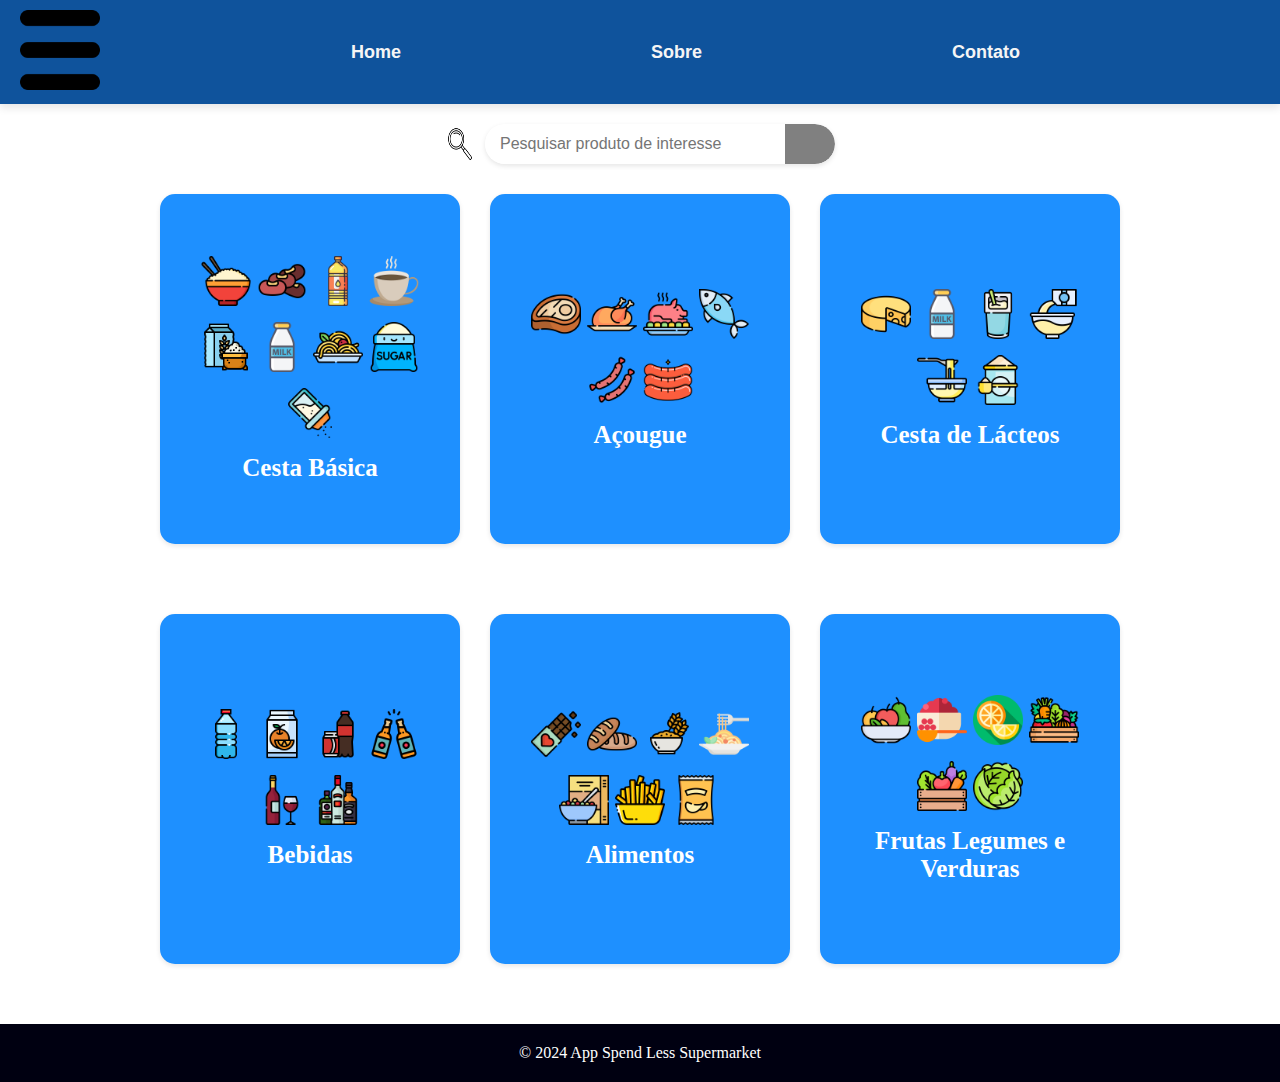
<file: index.html>
<!DOCTYPE html>
<html lang="pt-br">
<head>
    <meta charset="UTF-8">
    <meta name="viewport" content="width=device-width, initial-scale=1.0">
    <script src="script.js"></script>
    <link rel="stylesheet" href="editor.css">
    <title>Spend-Less-Supermarket</title>
</head>
<body>
    <header>
        <div class="menu">
            <img src="Menu3.png" alt="Menu" class="img-click">
        </div>
    <div class="menu-oculto">
        <ul class="lista-oculta">
            <li class="lista-um"><a href="lista_sup.html" target="_blank">Ver Lista do Supermercado</a></li>
            <li class="lista-dois"><a href="#settings">Configurações</a></li>
            <li class="lista-tres"><a href="#faq">Dúvidas</a></li>
            <li class="lista-quatro"><a href="#logout">Sair</a></li>
        </ul>
    </div>
    <nav>
    <ul>
    <li><a href="index.html">Home</a></li>
    <li><a href="sobre.html" target="_blank">Sobre</a></li>
    <li><a href="contato.html" target="_blank">Contato</a></li>
    </ul>
    </nav>
    </header>

    <div class="search-container">
        <img src="lupa.png" alt="lupa" class="lupa">
        <form action="/search">
            <input type="text" placeholder="Pesquisar produto de interesse" name="search">
            <button type="submit"><i class="botao"></i></button>
        </form> 
    </div>

    <div class="container">
        <span class="CaixaUm"> <a href="caixaum.html" target="_blank">
            <img src="arroz.png" alt="arroz" class="iconeUm">
            <img src="feijão.png" alt="feijão" class="iconeUm">
            <img src="óleo.png" alt="óleo" class="iconeUm">
            <img src="café.png" alt="café" class="iconeUm">
            <img src="farinha de trigo.png" alt="farinha de trigo" class="iconeUm">
            <img src="leite.png" alt="leite" class="iconeUm">
            <img src="macarrão.png" alt="macarrão" class="iconeUm">
            <img src="Açúcar.png" alt="Açúcar" class="iconeUm">
            <img src="Sal.png" alt="Sal" class="iconeUm"> <p></p>
            Cesta Básica</a></span>
        <span class="CaixaDois"><a href="caixadois.html" target="_blank">
            <img src="bovina.png" alt="carne bovina" class="iconeUm">
            <img src="frango.png" alt="carne de frango" class="iconeUm">
            <img src="porco.png" alt="carne de porco" class="iconeUm">
            <img src="peixe.png" alt="carne de peixe" class="iconeUm">
            <img src="linguiça.png" alt="linguiça" class="iconeUm">
            <img src="salsicha.png" alt="salsicha" class="iconeUm"> <p></p>
            Açougue</a></span>
        <span class="CaixaDoisMais"><a href="caixadoismais.html" target="_blank">
            <img src="queijo.png" alt="queijo" class="iconeUm">
            <img src="leite.png" alt="leite" class="iconeUm">
            <img src="iogurte.png" alt="iogurte" class="iconeUm">
            <img src="creme de leite.png" alt="creme de leite" class="iconeUm">
            <img src="leite condensado.png" alt="leite condensado" class="iconeUm">
            <img src="leite em pó.png" alt="leite em pó" class="iconeUm"> <p></p> 
            Cesta de Lácteos</a></span>
    </div>
    <div class="container">
        <span class="CaixaTres"><a href="caixatres.html" target="_blank">
            <img src="água.png" alt="água" class="iconeUm">
            <img src="suco.png" alt="suco" class="iconeUm">
            <img src="refrigerante.png" alt="refrigerante" class="iconeUm">
            <img src="cerveja.png" alt="cerveja" class="iconeUm">
            <img src="vinho.png" alt="vinho" class="iconeUm">
            <img src="destilado.png" alt="destilado" class="iconeUm">
            <p></p>    
            Bebidas</a></span>
        <span class="CaixaQuatro"><a href="caixaquatro.html" target="_blank">
            <img src="chocolate.png" alt="chocolate" class="iconeUm">
            <img src="paes.png" alt="paes" class="iconeUm">
            <img src="aveia.png" alt="aveia" class="iconeUm">
            <img src="massa instantânea.png" alt="massa" class="iconeUm">
            <img src="cereais.png" alt="cereais" class="iconeUm">
            <img src="batata.png" alt="batata" class="iconeUm">
            <img src="salgadinho2.png" alt="salgadinho" class="iconeUm">
            <p></p>
            Alimentos</a></span>
        <span class="CaixaQuatroMais"><a href="caixaquatromais.html" target="_blank">
            <img src="frutas geral.png" alt="geral frutas" class="iconeUm">
            <img src="frutas vermelhas.png" alt="frutas vermelhas" class="iconeUm">
            <img src="frutas cítricas.png" alt="frutas cítricas" class="iconeUm">
            <img src="verduras.png" alt="verduras" class="iconeUm">
            <img src="legumes.png" alt="legumes" class="iconeUm">
            <img src="Alface.png" alt="alface" class="iconeUm">
            <p></p>
            Frutas Legumes e Verduras</a></span>
    </div>   
</body>
<footer><p>&copy; 2024 App Spend Less Supermarket</p></footer>
</html>
</file>
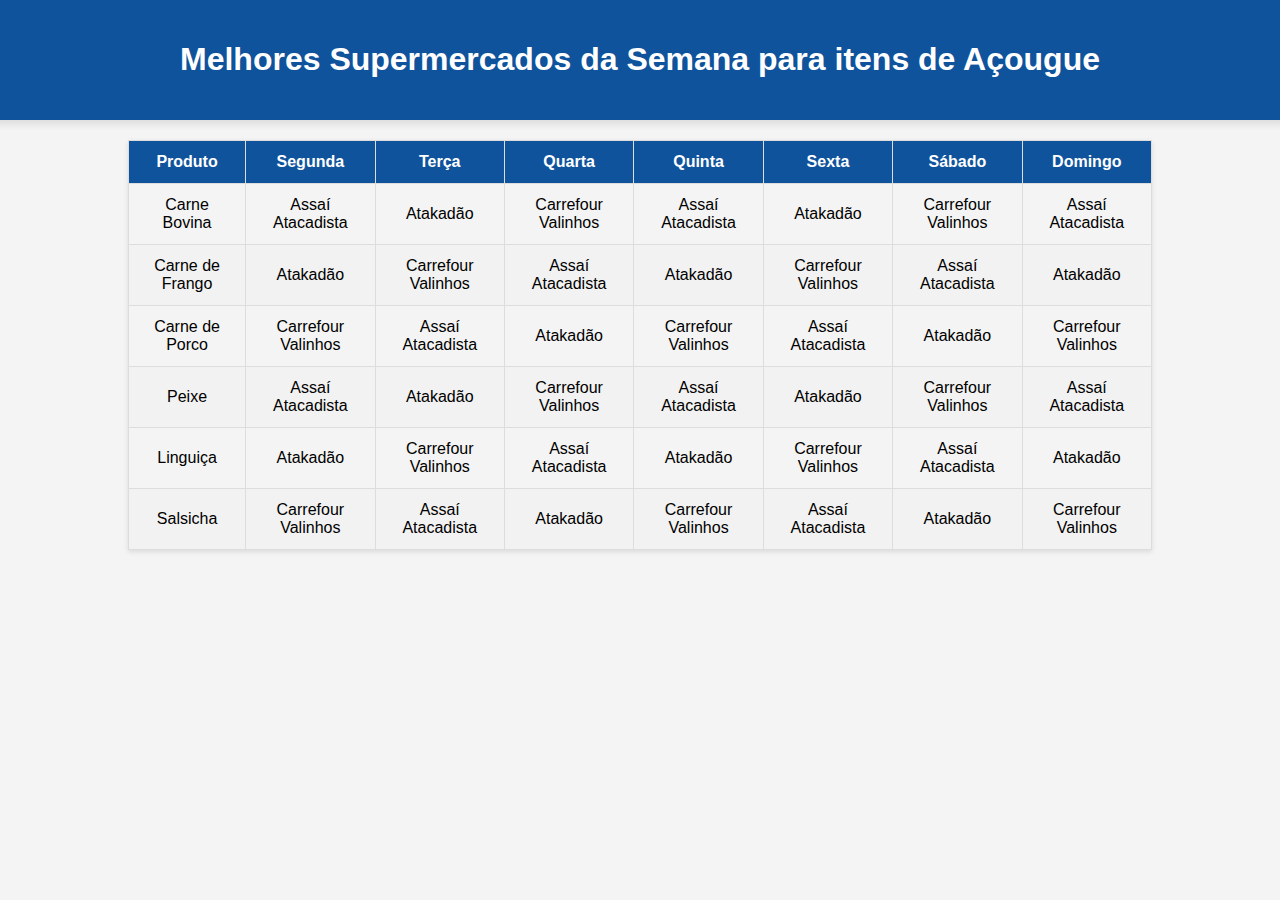
<file: caixadois.html>
<!DOCTYPE html> 
<html lang="pt-br"> 
    <head> 
        <meta charset="UTF-8"> 
        <meta name="viewport" content="width=device-width, initial-scale=1.0"> <title>Melhores Supermercados da Semana para itens de Açougue</title> 
        <style> body { 
            font-family: Arial, Helvetica, sans-serif; 
            background-color: #f4f4f4; 
            margin: 0; 
            padding: 0; 
            display: flex; 
            flex-direction: column; 
            align-items: center; 
            } 
            header { 
                background-color: #0f539c; 
                color: white; 
                padding: 20px; 
                text-align: center; 
                width: 100%; 
                box-shadow: 0 4px 8px rgba(0, 0, 0, 0.1); 
                } 
            table { 
                width: 80%; 
                margin-top: 20px; 
                border-collapse: collapse; 
                box-shadow: 0 2px 5px rgba(0, 0, 0, 0.1); 
                    } 
            th, td { 
                border: 1px solid #ddd; 
                padding: 12px; 
                text-align: center; 
                        } 
            th { 
                background-color: #0f539c; 
                color: white; 
                            } 
            tr:nth-child(even) { 
                background-color: #f2f2f2; 
                } 
            tr:hover { 
                background-color: #ddd; 
                } 
            @media (max-width: 768px) { 
                table { 
                    width: 100%; 
                } th, td { 
                    padding: 8px; 
                } 
            } 
            </style> 
        </head> 
        <body> 
            <header> 
                <h1>Melhores Supermercados da Semana para itens de Açougue</h1> 
            </header> 
            <table> 
                <thead> 
                    <tr> 
                        <th>Produto</th> 
                        <th>Segunda</th> 
                        <th>Terça</th> 
                        <th>Quarta</th> 
                        <th>Quinta</th> 
                        <th>Sexta</th> 
                        <th>Sábado</th> 
                        <th>Domingo</th> 
                    </tr> 
                </thead> 
                <tbody> 
                    <tr> 
                        <td>Carne Bovina</td> 
                        <td>Assaí Atacadista</td> 
                        <td>Atakadão</td> 
                        <td>Carrefour Valinhos</td> 
                        <td>Assaí Atacadista</td> 
                        <td>Atakadão</td> 
                        <td>Carrefour Valinhos</td> 
                        <td>Assaí Atacadista</td> 
                    </tr> 
                    <tr> 
                        <td>Carne de Frango</td> 
                        <td>Atakadão</td> 
                        <td>Carrefour Valinhos</td> 
                        <td>Assaí Atacadista</td> 
                        <td>Atakadão</td> 
                        <td>Carrefour Valinhos</td> 
                        <td>Assaí Atacadista</td> 
                        <td>Atakadão</td> 
                    </tr> 
                    <tr> 
                        <td>Carne de Porco</td> 
                        <td>Carrefour Valinhos</td> 
                        <td>Assaí Atacadista</td> 
                        <td>Atakadão</td> 
                        <td>Carrefour Valinhos</td> 
                        <td>Assaí Atacadista</td> 
                        <td>Atakadão</td> 
                        <td>Carrefour Valinhos</td> 
                    </tr> 
                    <tr> 
                        <td>Peixe</td> 
                        <td>Assaí Atacadista</td> 
                        <td>Atakadão</td> 
                        <td>Carrefour Valinhos</td> 
                        <td>Assaí Atacadista</td> 
                        <td>Atakadão</td> 
                        <td>Carrefour Valinhos</td> 
                        <td>Assaí Atacadista</td> 
                    </tr> 
                    <tr> 
                        <td>Linguiça</td> 
                        <td>Atakadão</td> 
                        <td>Carrefour Valinhos</td> 
                        <td>Assaí Atacadista</td> 
                        <td>Atakadão</td> 
                        <td>Carrefour Valinhos</td> 
                        <td>Assaí Atacadista</td> 
                        <td>Atakadão</td> 
                    </tr> 
                    <tr> 
                        <td>Salsicha</td> 
                        <td>Carrefour Valinhos</td> 
                        <td>Assaí Atacadista</td> 
                        <td>Atakadão</td> 
                        <td>Carrefour Valinhos</td> 
                        <td>Assaí Atacadista</td> 
                        <td>Atakadão</td> 
                        <td>Carrefour Valinhos</td> 
                    </tr> 
                </tbody> 
            </table> 
        </body> 
        </html>
</file>
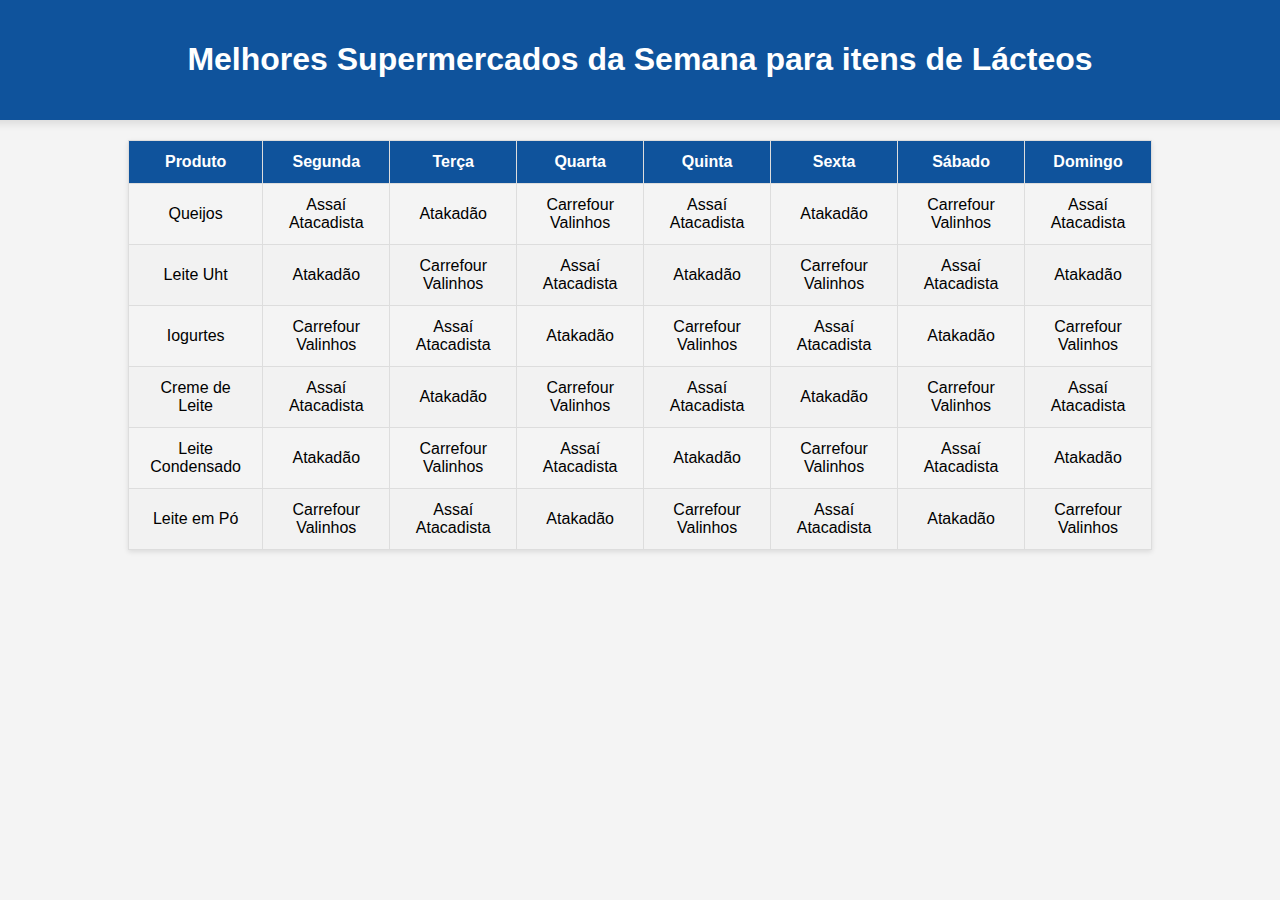
<file: caixadoismais.html>
<!DOCTYPE html> 
<html lang="pt-br"> 
    <head> 
        <meta charset="UTF-8"> 
        <meta name="viewport" content="width=device-width, initial-scale=1.0"> <title>Melhores Supermercados da Semana para itens de Açougue</title> 
        <style> body { 
            font-family: Arial, Helvetica, sans-serif; 
            background-color: #f4f4f4; 
            margin: 0; 
            padding: 0; 
            display: flex; 
            flex-direction: column; 
            align-items: center; 
            } 
            header { 
                background-color: #0f539c; 
                color: white; 
                padding: 20px; 
                text-align: center; 
                width: 100%; 
                box-shadow: 0 4px 8px rgba(0, 0, 0, 0.1); 
                } 
            table { 
                width: 80%; 
                margin-top: 20px; 
                border-collapse: collapse; 
                box-shadow: 0 2px 5px rgba(0, 0, 0, 0.1); 
                    } 
            th, td { 
                border: 1px solid #ddd; 
                padding: 12px; 
                text-align: center; 
                        } 
            th { 
                background-color: #0f539c; 
                color: white; 
                            } 
            tr:nth-child(even) { 
                background-color: #f2f2f2; 
                } 
            tr:hover { 
                background-color: #ddd; 
                } 
            @media (max-width: 768px) { 
                table { 
                    width: 100%; 
                } th, td { 
                    padding: 8px; 
                } 
            } 
            </style> 
        </head> 
        <body> 
            <header> 
                <h1>Melhores Supermercados da Semana para itens de Lácteos</h1> 
            </header> 
            <table> 
                <thead> 
                    <tr> 
                        <th>Produto</th> 
                        <th>Segunda</th> 
                        <th>Terça</th> 
                        <th>Quarta</th> 
                        <th>Quinta</th> 
                        <th>Sexta</th> 
                        <th>Sábado</th> 
                        <th>Domingo</th> 
                    </tr> 
                </thead> 
                <tbody> 
                    <tr> 
                        <td>Queijos</td> 
                        <td>Assaí Atacadista</td> 
                        <td>Atakadão</td> 
                        <td>Carrefour Valinhos</td> 
                        <td>Assaí Atacadista</td> 
                        <td>Atakadão</td> 
                        <td>Carrefour Valinhos</td> 
                        <td>Assaí Atacadista</td> 
                    </tr> 
                    <tr> 
                        <td>Leite Uht</td> 
                        <td>Atakadão</td> 
                        <td>Carrefour Valinhos</td> 
                        <td>Assaí Atacadista</td> 
                        <td>Atakadão</td> 
                        <td>Carrefour Valinhos</td> 
                        <td>Assaí Atacadista</td> 
                        <td>Atakadão</td> 
                    </tr> 
                    <tr> 
                        <td>Iogurtes</td> 
                        <td>Carrefour Valinhos</td> 
                        <td>Assaí Atacadista</td> 
                        <td>Atakadão</td> 
                        <td>Carrefour Valinhos</td> 
                        <td>Assaí Atacadista</td> 
                        <td>Atakadão</td> 
                        <td>Carrefour Valinhos</td> 
                    </tr> 
                    <tr> 
                        <td>Creme de Leite</td> 
                        <td>Assaí Atacadista</td> 
                        <td>Atakadão</td> 
                        <td>Carrefour Valinhos</td> 
                        <td>Assaí Atacadista</td> 
                        <td>Atakadão</td> 
                        <td>Carrefour Valinhos</td> 
                        <td>Assaí Atacadista</td> 
                    </tr> 
                    <tr> 
                        <td>Leite Condensado</td> 
                        <td>Atakadão</td> 
                        <td>Carrefour Valinhos</td> 
                        <td>Assaí Atacadista</td> 
                        <td>Atakadão</td> 
                        <td>Carrefour Valinhos</td> 
                        <td>Assaí Atacadista</td> 
                        <td>Atakadão</td> 
                    </tr> 
                    <tr> 
                        <td>Leite em Pó</td> 
                        <td>Carrefour Valinhos</td> 
                        <td>Assaí Atacadista</td> 
                        <td>Atakadão</td> 
                        <td>Carrefour Valinhos</td> 
                        <td>Assaí Atacadista</td> 
                        <td>Atakadão</td> 
                        <td>Carrefour Valinhos</td> 
                    </tr> 
                </tbody> 
            </table> 
        </body> 
        </html>
</file>
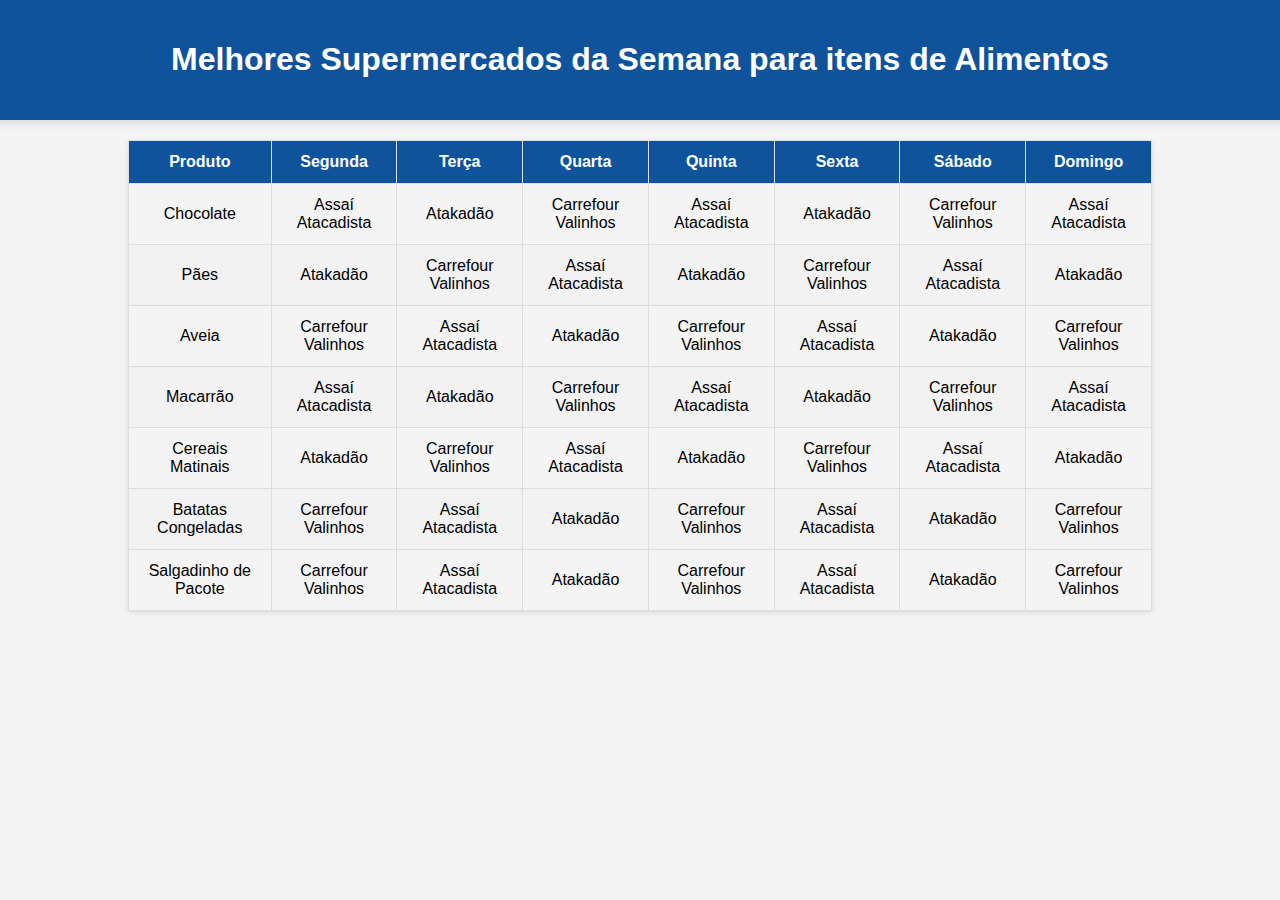
<file: caixaquatro.html>
<!DOCTYPE html> 
<html lang="pt-br"> 
    <head> 
        <meta charset="UTF-8"> 
        <meta name="viewport" content="width=device-width, initial-scale=1.0"> <title>Melhores Supermercados da Semana para itens de Alimentos</title> 
        <style> body { 
            font-family: Arial, Helvetica, sans-serif; 
            background-color: #f4f4f4; 
            margin: 0; 
            padding: 0; 
            display: flex; 
            flex-direction: column; 
            align-items: center; 
            } 
            header { 
                background-color: #0f539c; 
                color: white; 
                padding: 20px; 
                text-align: center; 
                width: 100%; 
                box-shadow: 0 4px 8px rgba(0, 0, 0, 0.1); 
                } 
            table { 
                width: 80%; 
                margin-top: 20px; 
                border-collapse: collapse; 
                box-shadow: 0 2px 5px rgba(0, 0, 0, 0.1); 
                    } 
            th, td { 
                border: 1px solid #ddd; 
                padding: 12px; 
                text-align: center; 
                        } 
            th { 
                background-color: #0f539c; 
                color: white; 
                            } 
            tr:nth-child(even) { 
                background-color: #f2f2f2; 
                } 
            tr:hover { 
                background-color: #ddd; 
                } 
            @media (max-width: 768px) { 
                table { 
                    width: 100%; 
                } th, td { 
                    padding: 8px; 
                } 
            } 
            </style> 
        </head> 
        <body> 
            <header> 
                <h1>Melhores Supermercados da Semana para itens de Alimentos</h1> 
            </header> 
            <table> 
                <thead> 
                    <tr> 
                        <th>Produto</th> 
                        <th>Segunda</th> 
                        <th>Terça</th> 
                        <th>Quarta</th> 
                        <th>Quinta</th> 
                        <th>Sexta</th> 
                        <th>Sábado</th> 
                        <th>Domingo</th> 
                    </tr> 
                </thead> 
                <tbody> 
                    <tr> 
                        <td>Chocolate</td> 
                        <td>Assaí Atacadista</td> 
                        <td>Atakadão</td> 
                        <td>Carrefour Valinhos</td> 
                        <td>Assaí Atacadista</td> 
                        <td>Atakadão</td> 
                        <td>Carrefour Valinhos</td> 
                        <td>Assaí Atacadista</td> 
                    </tr> 
                    <tr> 
                        <td>Pães</td> 
                        <td>Atakadão</td> 
                        <td>Carrefour Valinhos</td> 
                        <td>Assaí Atacadista</td> 
                        <td>Atakadão</td> 
                        <td>Carrefour Valinhos</td> 
                        <td>Assaí Atacadista</td> 
                        <td>Atakadão</td> 
                    </tr> 
                    <tr> 
                        <td>Aveia</td> 
                        <td>Carrefour Valinhos</td> 
                        <td>Assaí Atacadista</td> 
                        <td>Atakadão</td> 
                        <td>Carrefour Valinhos</td> 
                        <td>Assaí Atacadista</td> 
                        <td>Atakadão</td> 
                        <td>Carrefour Valinhos</td> 
                    </tr> 
                    <tr> 
                        <td>Macarrão</td> 
                        <td>Assaí Atacadista</td> 
                        <td>Atakadão</td> 
                        <td>Carrefour Valinhos</td> 
                        <td>Assaí Atacadista</td> 
                        <td>Atakadão</td> 
                        <td>Carrefour Valinhos</td> 
                        <td>Assaí Atacadista</td> 
                    </tr> 
                    <tr> 
                        <td>Cereais Matinais</td> 
                        <td>Atakadão</td> 
                        <td>Carrefour Valinhos</td> 
                        <td>Assaí Atacadista</td> 
                        <td>Atakadão</td> 
                        <td>Carrefour Valinhos</td> 
                        <td>Assaí Atacadista</td> 
                        <td>Atakadão</td> 
                    </tr> 
                    <tr> 
                        <td>Batatas Congeladas</td> 
                        <td>Carrefour Valinhos</td> 
                        <td>Assaí Atacadista</td> 
                        <td>Atakadão</td> 
                        <td>Carrefour Valinhos</td> 
                        <td>Assaí Atacadista</td> 
                        <td>Atakadão</td> 
                        <td>Carrefour Valinhos</td> 
                    </tr> 
                    <tr> 
                        <td>Salgadinho de Pacote</td> 
                        <td>Carrefour Valinhos</td> 
                        <td>Assaí Atacadista</td> 
                        <td>Atakadão</td> 
                        <td>Carrefour Valinhos</td> 
                        <td>Assaí Atacadista</td> 
                        <td>Atakadão</td> 
                        <td>Carrefour Valinhos</td> 
                    </tr>
                </tbody> 
            </table> 
        </body> 
        </html>
</file>
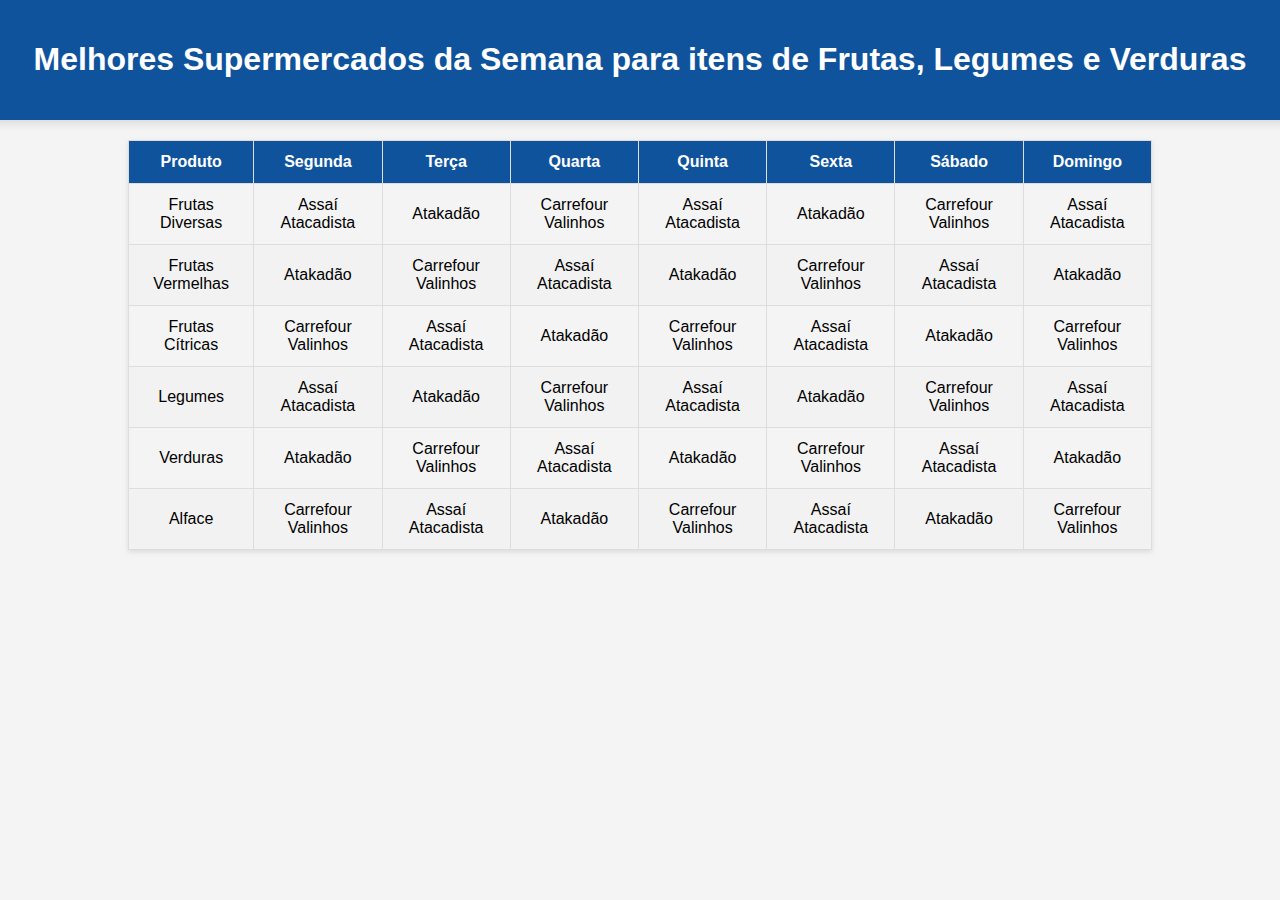
<file: caixaquatromais.html>
<!DOCTYPE html> 
<html lang="pt-br"> 
    <head> 
        <meta charset="UTF-8"> 
        <meta name="viewport" content="width=device-width, initial-scale=1.0"> <title>Melhores Supermercados da Semana para itens de FLV</title> 
        <style> body { 
            font-family: Arial, Helvetica, sans-serif; 
            background-color: #f4f4f4; 
            margin: 0; 
            padding: 0; 
            display: flex; 
            flex-direction: column; 
            align-items: center; 
            } 
            header { 
                background-color: #0f539c; 
                color: white; 
                padding: 20px; 
                text-align: center; 
                width: 100%; 
                box-shadow: 0 4px 8px rgba(0, 0, 0, 0.1); 
                } 
            table { 
                width: 80%; 
                margin-top: 20px; 
                border-collapse: collapse; 
                box-shadow: 0 2px 5px rgba(0, 0, 0, 0.1); 
                    } 
            th, td { 
                border: 1px solid #ddd; 
                padding: 12px; 
                text-align: center; 
                        } 
            th { 
                background-color: #0f539c; 
                color: white; 
                            } 
            tr:nth-child(even) { 
                background-color: #f2f2f2; 
                } 
            tr:hover { 
                background-color: #ddd; 
                } 
            @media (max-width: 768px) { 
                table { 
                    width: 100%; 
                } th, td { 
                    padding: 8px; 
                } 
            } 
            </style> 
        </head> 
        <body> 
            <header> 
                <h1>Melhores Supermercados da Semana para itens de Frutas, Legumes e Verduras</h1> 
            </header> 
            <table> 
                <thead> 
                    <tr> 
                        <th>Produto</th> 
                        <th>Segunda</th> 
                        <th>Terça</th> 
                        <th>Quarta</th> 
                        <th>Quinta</th> 
                        <th>Sexta</th> 
                        <th>Sábado</th> 
                        <th>Domingo</th> 
                    </tr> 
                </thead> 
                <tbody> 
                    <tr> 
                        <td>Frutas Diversas</td> 
                        <td>Assaí Atacadista</td> 
                        <td>Atakadão</td> 
                        <td>Carrefour Valinhos</td> 
                        <td>Assaí Atacadista</td> 
                        <td>Atakadão</td> 
                        <td>Carrefour Valinhos</td> 
                        <td>Assaí Atacadista</td> 
                    </tr> 
                    <tr> 
                        <td>Frutas Vermelhas</td> 
                        <td>Atakadão</td> 
                        <td>Carrefour Valinhos</td> 
                        <td>Assaí Atacadista</td> 
                        <td>Atakadão</td> 
                        <td>Carrefour Valinhos</td> 
                        <td>Assaí Atacadista</td> 
                        <td>Atakadão</td> 
                    </tr> 
                    <tr> 
                        <td>Frutas Cítricas</td> 
                        <td>Carrefour Valinhos</td> 
                        <td>Assaí Atacadista</td> 
                        <td>Atakadão</td> 
                        <td>Carrefour Valinhos</td> 
                        <td>Assaí Atacadista</td> 
                        <td>Atakadão</td> 
                        <td>Carrefour Valinhos</td> 
                    </tr> 
                    <tr> 
                        <td>Legumes</td> 
                        <td>Assaí Atacadista</td> 
                        <td>Atakadão</td> 
                        <td>Carrefour Valinhos</td> 
                        <td>Assaí Atacadista</td> 
                        <td>Atakadão</td> 
                        <td>Carrefour Valinhos</td> 
                        <td>Assaí Atacadista</td> 
                    </tr> 
                    <tr> 
                        <td>Verduras</td> 
                        <td>Atakadão</td> 
                        <td>Carrefour Valinhos</td> 
                        <td>Assaí Atacadista</td> 
                        <td>Atakadão</td> 
                        <td>Carrefour Valinhos</td> 
                        <td>Assaí Atacadista</td> 
                        <td>Atakadão</td> 
                    </tr> 
                    <tr> 
                        <td>Alface</td> 
                        <td>Carrefour Valinhos</td> 
                        <td>Assaí Atacadista</td> 
                        <td>Atakadão</td> 
                        <td>Carrefour Valinhos</td> 
                        <td>Assaí Atacadista</td> 
                        <td>Atakadão</td> 
                        <td>Carrefour Valinhos</td> 
                    </tr> 
                </tbody> 
            </table> 
        </body> 
        </html>
</file>
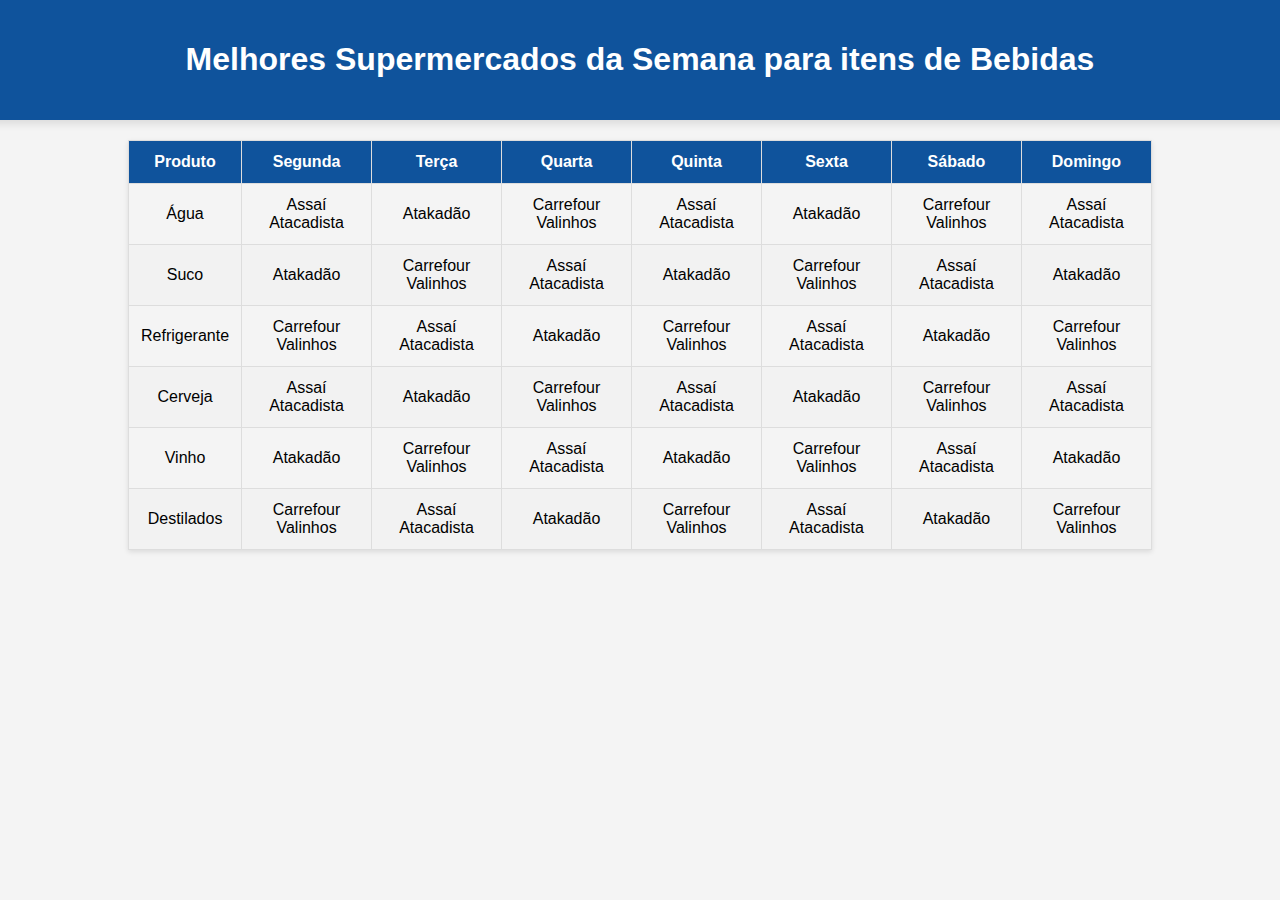
<file: caixatres.html>
<!DOCTYPE html> 
<html lang="pt-br"> 
    <head> 
        <meta charset="UTF-8"> 
        <meta name="viewport" content="width=device-width, initial-scale=1.0"> <title>Melhores Supermercados da Semana para itens de Bebidas</title> 
        <style> body { 
            font-family: Arial, Helvetica, sans-serif; 
            background-color: #f4f4f4; 
            margin: 0; 
            padding: 0; 
            display: flex; 
            flex-direction: column; 
            align-items: center; 
            } 
            header { 
                background-color: #0f539c; 
                color: white; 
                padding: 20px; 
                text-align: center; 
                width: 100%; 
                box-shadow: 0 4px 8px rgba(0, 0, 0, 0.1); 
                } 
            table { 
                width: 80%; 
                margin-top: 20px; 
                border-collapse: collapse; 
                box-shadow: 0 2px 5px rgba(0, 0, 0, 0.1); 
                    } 
            th, td { 
                border: 1px solid #ddd; 
                padding: 12px; 
                text-align: center; 
                        } 
            th { 
                background-color: #0f539c; 
                color: white; 
                            } 
            tr:nth-child(even) { 
                background-color: #f2f2f2; 
                } 
            tr:hover { 
                background-color: #ddd; 
                } 
            @media (max-width: 768px) { 
                table { 
                    width: 100%; 
                } th, td { 
                    padding: 8px; 
                } 
            } 
            </style> 
        </head> 
        <body> 
            <header> 
                <h1>Melhores Supermercados da Semana para itens de Bebidas</h1> 
            </header> 
            <table> 
                <thead> 
                    <tr> 
                        <th>Produto</th> 
                        <th>Segunda</th> 
                        <th>Terça</th> 
                        <th>Quarta</th> 
                        <th>Quinta</th> 
                        <th>Sexta</th> 
                        <th>Sábado</th> 
                        <th>Domingo</th> 
                    </tr> 
                </thead> 
                <tbody> 
                    <tr> 
                        <td>Água</td> 
                        <td>Assaí Atacadista</td> 
                        <td>Atakadão</td> 
                        <td>Carrefour Valinhos</td> 
                        <td>Assaí Atacadista</td> 
                        <td>Atakadão</td> 
                        <td>Carrefour Valinhos</td> 
                        <td>Assaí Atacadista</td> 
                    </tr> 
                    <tr> 
                        <td>Suco</td> 
                        <td>Atakadão</td> 
                        <td>Carrefour Valinhos</td> 
                        <td>Assaí Atacadista</td> 
                        <td>Atakadão</td> 
                        <td>Carrefour Valinhos</td> 
                        <td>Assaí Atacadista</td> 
                        <td>Atakadão</td> 
                    </tr> 
                    <tr> 
                        <td>Refrigerante</td> 
                        <td>Carrefour Valinhos</td> 
                        <td>Assaí Atacadista</td> 
                        <td>Atakadão</td> 
                        <td>Carrefour Valinhos</td> 
                        <td>Assaí Atacadista</td> 
                        <td>Atakadão</td> 
                        <td>Carrefour Valinhos</td> 
                    </tr> 
                    <tr> 
                        <td>Cerveja</td> 
                        <td>Assaí Atacadista</td> 
                        <td>Atakadão</td> 
                        <td>Carrefour Valinhos</td> 
                        <td>Assaí Atacadista</td> 
                        <td>Atakadão</td> 
                        <td>Carrefour Valinhos</td> 
                        <td>Assaí Atacadista</td> 
                    </tr> 
                    <tr> 
                        <td>Vinho</td> 
                        <td>Atakadão</td> 
                        <td>Carrefour Valinhos</td> 
                        <td>Assaí Atacadista</td> 
                        <td>Atakadão</td> 
                        <td>Carrefour Valinhos</td> 
                        <td>Assaí Atacadista</td> 
                        <td>Atakadão</td> 
                    </tr> 
                    <tr> 
                        <td>Destilados</td> 
                        <td>Carrefour Valinhos</td> 
                        <td>Assaí Atacadista</td> 
                        <td>Atakadão</td> 
                        <td>Carrefour Valinhos</td> 
                        <td>Assaí Atacadista</td> 
                        <td>Atakadão</td> 
                        <td>Carrefour Valinhos</td> 
                    </tr> 
                </tbody> 
            </table> 
        </body> 
        </html>
</file>
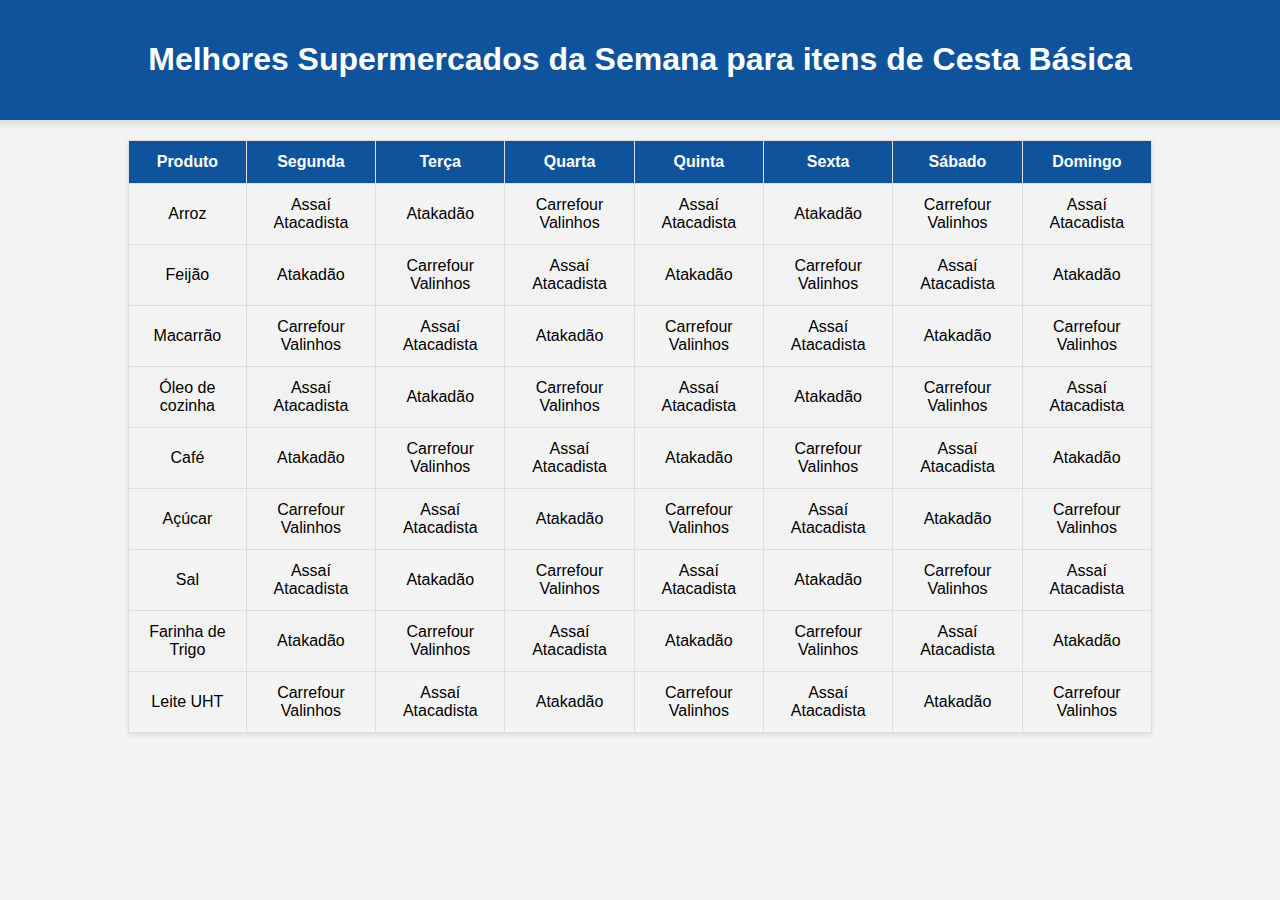
<file: caixaum.html>
<!DOCTYPE html> 
<html lang="pt-br"> 
    <head> 
        <meta charset="UTF-8"> 
        <meta name="viewport" content="width=device-width, initial-scale=1.0"> <title>Melhores Supermercados da Semana para itens de Cesta Básica</title> 
        <style> body { 
            font-family: Arial, Helvetica, sans-serif; 
            background-color: #f4f4f4; 
            margin: 0; 
            padding: 0; 
            display: flex; 
            flex-direction: column; 
            align-items: center; 
            } 
            header { 
                background-color: #0f539c; 
                color: white; 
                padding: 20px; 
                text-align: center; 
                width: 100%; 
                box-shadow: 0 4px 8px rgba(0, 0, 0, 0.1); 
                } 
            table { 
                width: 80%; 
                margin-top: 20px; 
                border-collapse: collapse; 
                box-shadow: 0 2px 5px rgba(0, 0, 0, 0.1); 
                    } 
            th, td { 
                border: 1px solid #ddd; 
                padding: 12px; 
                text-align: center; 
                        } 
            th { 
                background-color: #0f539c; 
                color: white; 
                            } 
            tr:nth-child(even) { 
                background-color: #f2f2f2; 
                } 
            tr:hover { 
                background-color: #ddd; 
                } 
            @media (max-width: 768px) { 
                table { 
                    width: 100%; 
                } th, td { 
                    padding: 8px; 
                } 
            } 
            </style> 
        </head> 
        <body> 
            <header> 
                <h1>Melhores Supermercados da Semana para itens de Cesta Básica</h1> 
            </header> 
            <table> 
                <thead> 
                    <tr> 
                        <th>Produto</th> 
                        <th>Segunda</th> 
                        <th>Terça</th> 
                        <th>Quarta</th> 
                        <th>Quinta</th> 
                        <th>Sexta</th> 
                        <th>Sábado</th> 
                        <th>Domingo</th> 
                    </tr> 
                </thead> 
                <tbody> 
                    <tr> 
                        <td>Arroz</td> 
                        <td>Assaí Atacadista</td> 
                        <td>Atakadão</td> 
                        <td>Carrefour Valinhos</td> 
                        <td>Assaí Atacadista</td> 
                        <td>Atakadão</td> 
                        <td>Carrefour Valinhos</td> 
                        <td>Assaí Atacadista</td> 
                    </tr> 
                    <tr> 
                        <td>Feijão</td> 
                        <td>Atakadão</td> 
                        <td>Carrefour Valinhos</td> 
                        <td>Assaí Atacadista</td> 
                        <td>Atakadão</td> 
                        <td>Carrefour Valinhos</td> 
                        <td>Assaí Atacadista</td> 
                        <td>Atakadão</td> 
                    </tr> 
                    <tr> 
                        <td>Macarrão</td> 
                        <td>Carrefour Valinhos</td> 
                        <td>Assaí Atacadista</td> 
                        <td>Atakadão</td> 
                        <td>Carrefour Valinhos</td> 
                        <td>Assaí Atacadista</td> 
                        <td>Atakadão</td> 
                        <td>Carrefour Valinhos</td> 
                    </tr> 
                    <tr> 
                        <td>Óleo de cozinha</td> 
                        <td>Assaí Atacadista</td> 
                        <td>Atakadão</td> 
                        <td>Carrefour Valinhos</td> 
                        <td>Assaí Atacadista</td> 
                        <td>Atakadão</td> 
                        <td>Carrefour Valinhos</td> 
                        <td>Assaí Atacadista</td> 
                    </tr> 
                    <tr> 
                        <td>Café</td> 
                        <td>Atakadão</td> 
                        <td>Carrefour Valinhos</td> 
                        <td>Assaí Atacadista</td> 
                        <td>Atakadão</td> 
                        <td>Carrefour Valinhos</td> 
                        <td>Assaí Atacadista</td> 
                        <td>Atakadão</td> 
                    </tr> 
                    <tr> 
                        <td>Açúcar</td> 
                        <td>Carrefour Valinhos</td> 
                        <td>Assaí Atacadista</td> 
                        <td>Atakadão</td> 
                        <td>Carrefour Valinhos</td> 
                        <td>Assaí Atacadista</td> 
                        <td>Atakadão</td> 
                        <td>Carrefour Valinhos</td> 
                    </tr> 
                    <tr> 
                        <td>Sal</td> 
                        <td>Assaí Atacadista</td> 
                        <td>Atakadão</td> 
                        <td>Carrefour Valinhos</td> 
                        <td>Assaí Atacadista</td> 
                        <td>Atakadão</td> 
                        <td>Carrefour Valinhos</td> 
                        <td>Assaí Atacadista</td> 
                    </tr> 
                    <tr> 
                        <td>Farinha de Trigo</td> 
                        <td>Atakadão</td> 
                        <td>Carrefour Valinhos</td> 
                        <td>Assaí Atacadista</td> 
                        <td>Atakadão</td> 
                        <td>Carrefour Valinhos</td> 
                        <td>Assaí Atacadista</td> 
                        <td>Atakadão</td> 
                    </tr> 
                    <tr> 
                        <td>Leite UHT</td> 
                        <td>Carrefour Valinhos</td> 
                        <td>Assaí Atacadista</td> 
                        <td>Atakadão</td> 
                        <td>Carrefour Valinhos</td> 
                        <td>Assaí Atacadista</td> 
                        <td>Atakadão</td> 
                        <td>Carrefour Valinhos</td> 
                    </tr> 
                </tbody> 
            </table> 
        </body> 
        </html>
</file>
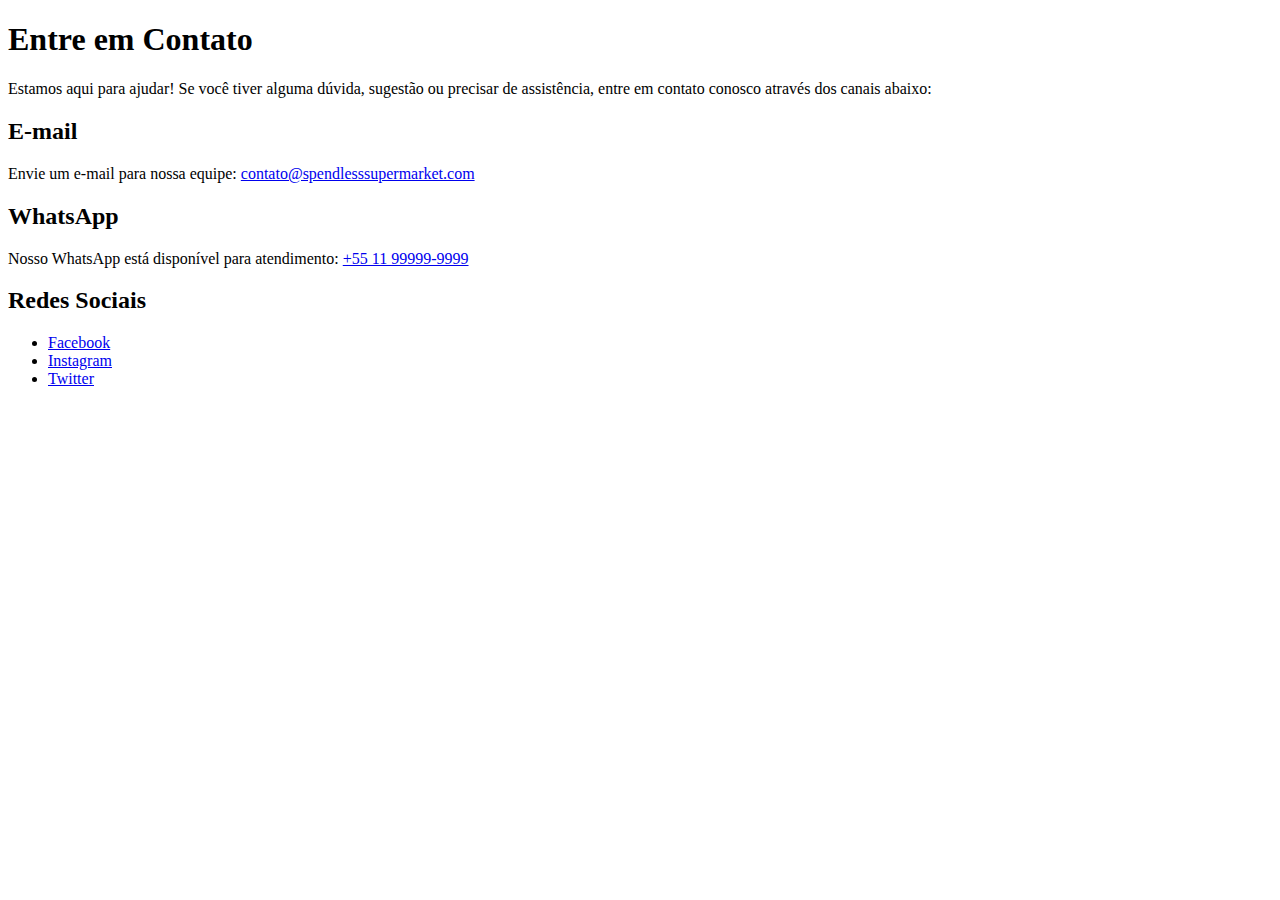
<file: contato.html>
<!DOCTYPE html>
<html lang="pt-br">
<head>
    <meta charset="UTF-8">
    <meta name="viewport" content="width=device-width, initial-scale=1.0">
    <title>Contato - Spend Less Supermarket</title>
</head>
<body>
    <section id="contato"> 
        <h1>Entre em Contato</h1> 
        <p>Estamos aqui para ajudar! Se você tiver alguma dúvida, sugestão ou precisar de assistência, entre em contato conosco através dos canais abaixo:</p> 
        <h2>E-mail</h2> 
        <p>Envie um e-mail para nossa equipe: <a href="mailto:contato@spendlesssupermarket.com">contato@spendlesssupermarket.com</a>
        </p> 
        <h2>WhatsApp</h2> 
        <p>Nosso WhatsApp está disponível para atendimento: <a href="https://wa.me/5511999999999">+55 11 99999-9999</a></p> 
        <h2>Redes Sociais</h2> 
        <ul> <li><a href="https://www.facebook.com/spendlesssupermarket" target="_blank">Facebook</a></li> 
            <li><a href="https://www.instagram.com/spendlesssupermarket" target="_blank">Instagram</a></li> 
            <li><a href="https://www.twitter.com/spendlesssupermarket" target="_blank">Twitter</a></li> 
        </ul> 
    </section>   
</body>
</html>
</file>
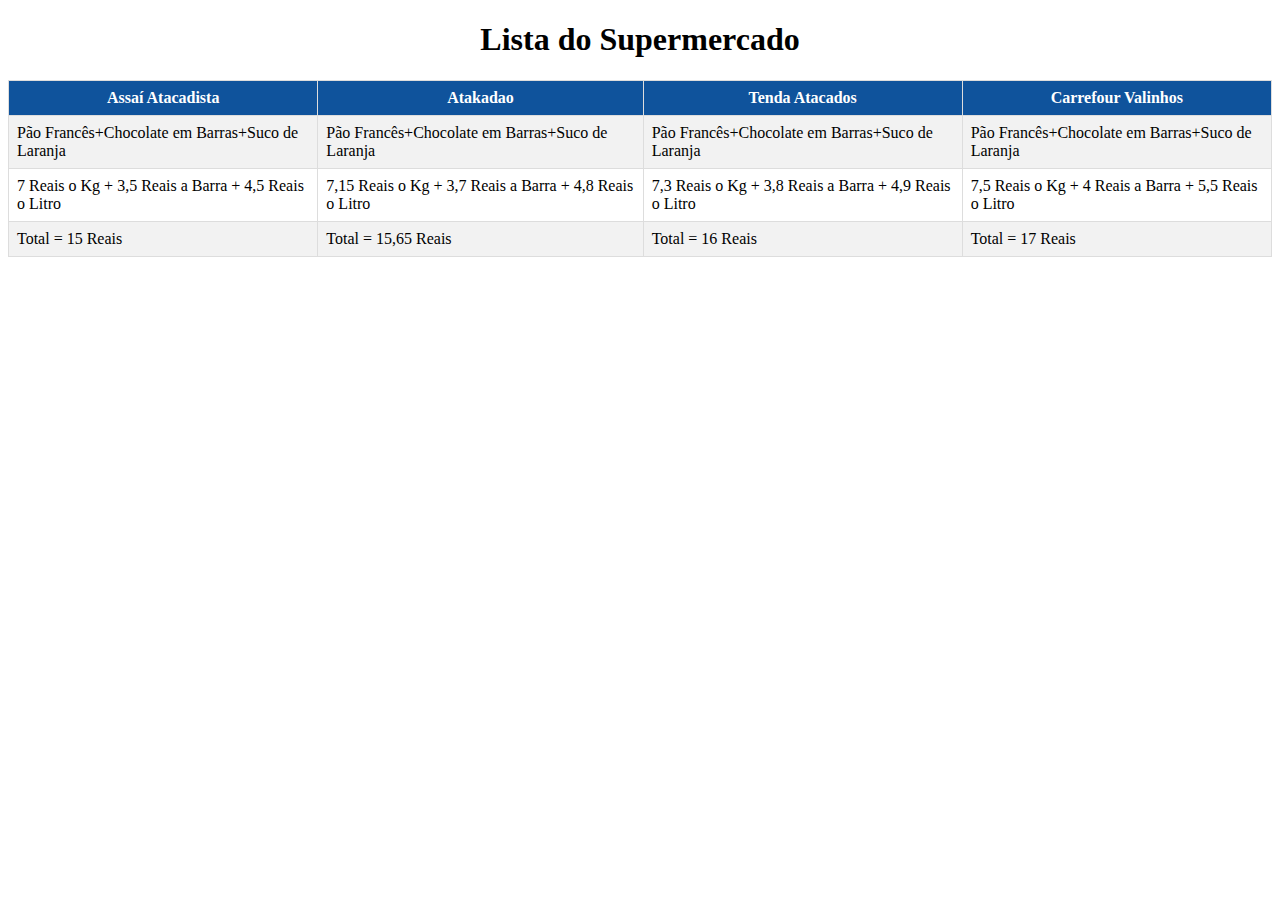
<file: lista_sup.html>
<!DOCTYPE html>
<html lang="pt-br">
<head>
    <meta charset="UTF-8">
    <meta name="viewport" content="width=device-width, initial-scale=1.0">
    <title>Lista do Supermercado</title>
    <style> 
        .lista-supermercado {
            text-align: center;
            align-items: center;
        }
        table { 
            width: 100%; 
            border-collapse: collapse; 
        } 
        th, td { 
            border: 1px solid #ddd; 
            padding: 8px; 
        } 
        th { 
            background-color: #0f539c; 
            color: white; 
            text-align: center; 
        } 
        tr:nth-child(even) { 
            background-color: #f2f2f2; 
        } 
        tr:hover { 
            background-color: #ddd; 
        } 
    </style> 
</head> 
<body> 
    <h1 class="lista-supermercado">Lista do Supermercado</h1> 
    <table> 
        <tr> 
            <th>Assaí Atacadista</th> 
            <th>Atakadao</th> 
            <th>Tenda Atacados</th>
            <th>Carrefour Valinhos</th> 
        </tr> 
        <tr> 
            <td>Pão Francês+Chocolate em Barras+Suco de Laranja</td> 
            <td>Pão Francês+Chocolate em Barras+Suco de Laranja</td> 
            <td>Pão Francês+Chocolate em Barras+Suco de Laranja</td>
            <td>Pão Francês+Chocolate em Barras+Suco de Laranja</td> 
        </tr> 
        <tr> 
            <td>7 Reais o Kg + 3,5 Reais a Barra + 4,5 Reais o Litro</td> 
            <td>7,15 Reais o Kg + 3,7 Reais a Barra + 4,8 Reais o Litro</td> 
            <td>7,3 Reais o Kg + 3,8 Reais a Barra + 4,9 Reais o Litro</td>
            <td>7,5 Reais o Kg + 4 Reais a Barra + 5,5 Reais o Litro</td> 
        </tr> 
        <tr> 
            <td>Total = 15 Reais</td> 
            <td>Total = 15,65 Reais</td> 
            <td>Total = 16 Reais</td>
            <td>Total = 17 Reais</td> 
        </tr> 
    </table> 
</body> 
</html>
</file>
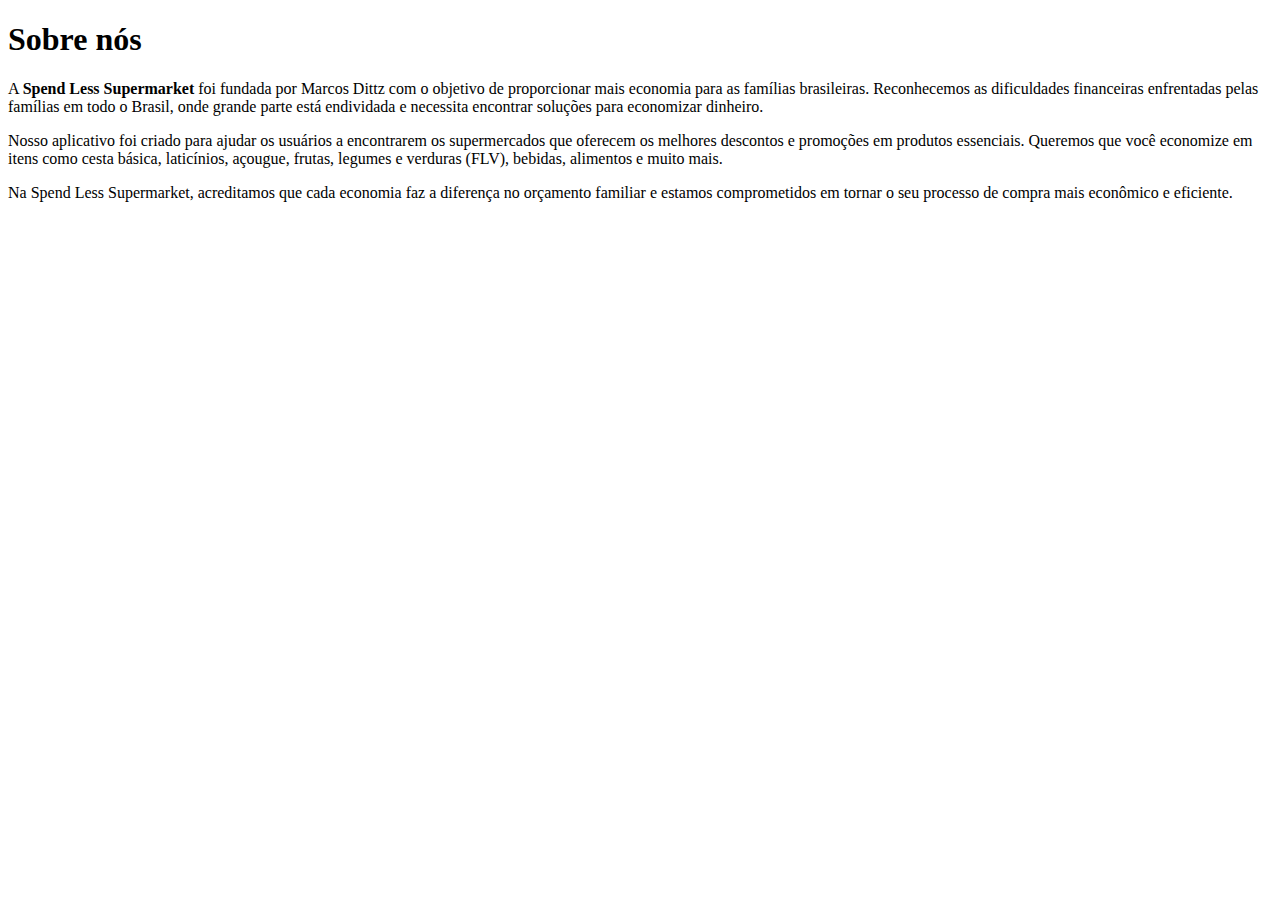
<file: sobre.html>
<!DOCTYPE html>
<html lang="pt-br">
<head>
    <meta charset="UTF-8">
    <meta name="viewport" content="width=device-width, initial-scale=1.0">
    <title>Sobre - Spend Less Supermarket</title>
</head>
<body>
    <section id="sobre"> 
        <h1>Sobre nós</h1> 
        <p>A <strong>Spend Less Supermarket</strong> foi fundada por Marcos Dittz com o objetivo de proporcionar mais economia para as famílias brasileiras. Reconhecemos as dificuldades financeiras enfrentadas pelas famílias em todo o Brasil, onde grande parte está endividada e necessita encontrar soluções para economizar dinheiro.</p> 
        <p>Nosso aplicativo foi criado para ajudar os usuários a encontrarem os supermercados que oferecem os melhores descontos e promoções em produtos essenciais. Queremos que você economize em itens como cesta básica, laticínios, açougue, frutas, legumes e verduras (FLV), bebidas, alimentos e muito mais.</p> 
        <p>Na Spend Less Supermarket, acreditamos que cada economia faz a diferença no orçamento familiar e estamos comprometidos em tornar o seu processo de compra mais econômico e eficiente.</p> 
    </section>   
</body>
</html>
</file>
<file: editor.css>
*{
    margin: 0;
    padding: 0;
    box-sizing: border-box; 
}
header { 
    display: flex; 
    justify-content: space-between; 
    align-items: center; 
    background-color:#0f539c; 
    padding: 10px 20px;
    box-shadow: 0 4px 8px rgba(0, 0, 0, 0.1); 
} 
.img-click{ 
    align-items: flex-end; 
    width: 80px; 
    cursor: pointer; 
    position: relative; 
} 
nav ul { 
    list-style: none;
    display: flex; 
    padding: 0; 
    margin: 0; 
    font-family: Arial, Helvetica, sans-serif;
    gap: 10px; 
} 
nav ul li{  
    margin-right: 240px; 
} 
nav ul li a { 
    text-decoration: none; 
    color:whitesmoke; 
    font-weight: bold; 
    font-size: 18px;
    transition: color 0.3s ease; 
}
nav ul li a:hover { 
    color: #ddd; 
} 
.menu-oculto{ 
    display: none; 
    background-color:lightyellow; 
    border: 1px solid #ccc; 
    padding: 10px; 
    margin-top: 100px; 
    box-shadow: 0 2px 10px rgba(0,0,0,0.1); 
    position: absolute; 
    top: 0; 
    left: 10px; 
    bottom: 50px; 
    border-radius: 15px;
    z-index: 1000; 
} 
.mostrar{ 
    display: block; 
} 
.menu-oculto ul.lista-oculta { 
    list-style: none; 
    padding: 0; 
    margin-top: 30px; 
    text-align: center; 
} 
.menu-oculto ul.lista-oculta li a { 
    text-decoration: none; 
    color:black; 
    font-weight: bold; 
    font-size: 18px; 
} 
.lista-um, .lista-dois, .lista-tres, .lista-quatro { 
    height: 100px; 
    text-align: center; 
} 
.container{ 
    display: flex;
    flex-wrap: wrap; 
    justify-content: center; 
    gap: 10px; 
    margin-bottom: 50px; 
    margin-top: 20px; 
} 
.CaixaUm, .CaixaDois, .CaixaDoisMais, .CaixaTres, .CaixaQuatro, .CaixaQuatroMais { 
    display: flex;
    flex-direction: column; 
    justify-content: center; 
    align-items: center; 
    width: 80%;
    max-width: 300px; 
    height: 350px; 
    background-color: #1e90ff; 
    color: white; 
    border-radius: 15px; 
    text-align: center; 
    margin: 10px;
    padding: 20px; 
    box-shadow: 0 2px 5px rgba(0, 0, 0, 0.1); 
    transition: transform 0.3s ease, box-shadow 0.3s ease; 
}
.CaixaUm:hover, .CaixaDois:hover, .CaixaDoisMais:hover, .CaixaTres:hover, .CaixaQuatro:hover, .CaixaQuatroMais:hover { 
    transform: translateY(-5px); 
    box-shadow: 0 4px 10px rgba(0, 0, 0, 0.2); 
} 
.CaixaUm a, .CaixaDois a, .CaixaDoisMais a, .CaixaTres a, .CaixaQuatro a, .CaixaQuatroMais a { 
    text-decoration: none; 
    color: white; 
    font-weight: bold; 
    font-size: 25px; 
    text-align: center;  
} 
    footer { 
        background-color: #001; 
        color: #fff; 
        text-align: center; 
        padding: 20px; 
    } 
    .iconeUm{ 
        width: 50px; 
        height: auto; 
        margin-bottom: 10px; 
    } 
    .search-container { 
        display: flex; 
        justify-content: center; 
        margin: 20px 0; 
    } 
    .search-container form { 
        display: flex; 
        align-items: center; 
        border-radius: 25px; 
        overflow: hidden;
        box-shadow: 0 2px 5px rgba(0, 0, 0, 0.1); 
    } 
    .search-container input[type="text"]{ 
        width: 300px; 
        height: 40px; 
        border: none; 
        padding: 0 15px; 
        font-size: 16px; 
        outline: none; 
        border-radius: 25px 0 0 25px; 
    } 
    .search-container button { 
        width: 50px; /* Largura do botão */ 
        height: 40px; /* Altura do botão */ 
        border: none; 
        background-color:gray; /* Cor de fundo do botão */ 
        color: white; /* Cor do ícone */ 
        display: flex; 
        justify-content: center; 
        align-items: center; 
        font-size: 20px; /* Tamanho do ícone */ 
        cursor:pointer; 
        padding: 0; 
        border-radius: 0px 25px 25px 0px; /* Bordas arredondadas somente no lado direito */ 
    } 
    .lupa { 
        width: 30px; 
        height: auto;
        margin-right: 10px; 
    }
    /* Media Queries */ 
    @media (max-width: 1200px) { 
        nav ul li { 
            margin-right: 10px; 
        } 
    } 
    @media (max-width: 992px) { 
            header { 
                flex-direction: column; 
                align-items: flex-start; 
            } 
            nav ul { 
                flex-direction: column; 
                align-items: flex-start; 
                gap: 0; 
            } 
            .menu-oculto { 
                width: 90%; left: 5%; 
            } 
            .CaixaUm, .CaixaDois, .CaixaDoisMais, .CaixaTres, .CaixaQuatro, .CaixaQuatroMais { 
                max-width: 45%; 
            } 
        } 
        @media (max-width: 768px) { 
            nav ul { 
                width: 100%; 
                align-items: center; 
                justify-content: center; 
            } 
            nav ul li { 
                margin-right: 0; 
                padding: 10px 0; 
            } 
            .search-container input[type="text"] { 
                width: 200px; 
            } 
            .CaixaUm, .CaixaDois, .CaixaDoisMais, .CaixaTres, .CaixaQuatro, .CaixaQuatroMais { 
                max-width: 100%; 
                height: auto; 
            } 
        } 
        @media (max-width: 576px) { 
            .search-container input[type="text"] { 
                width: 150px; 
            } 
        }
</file>
